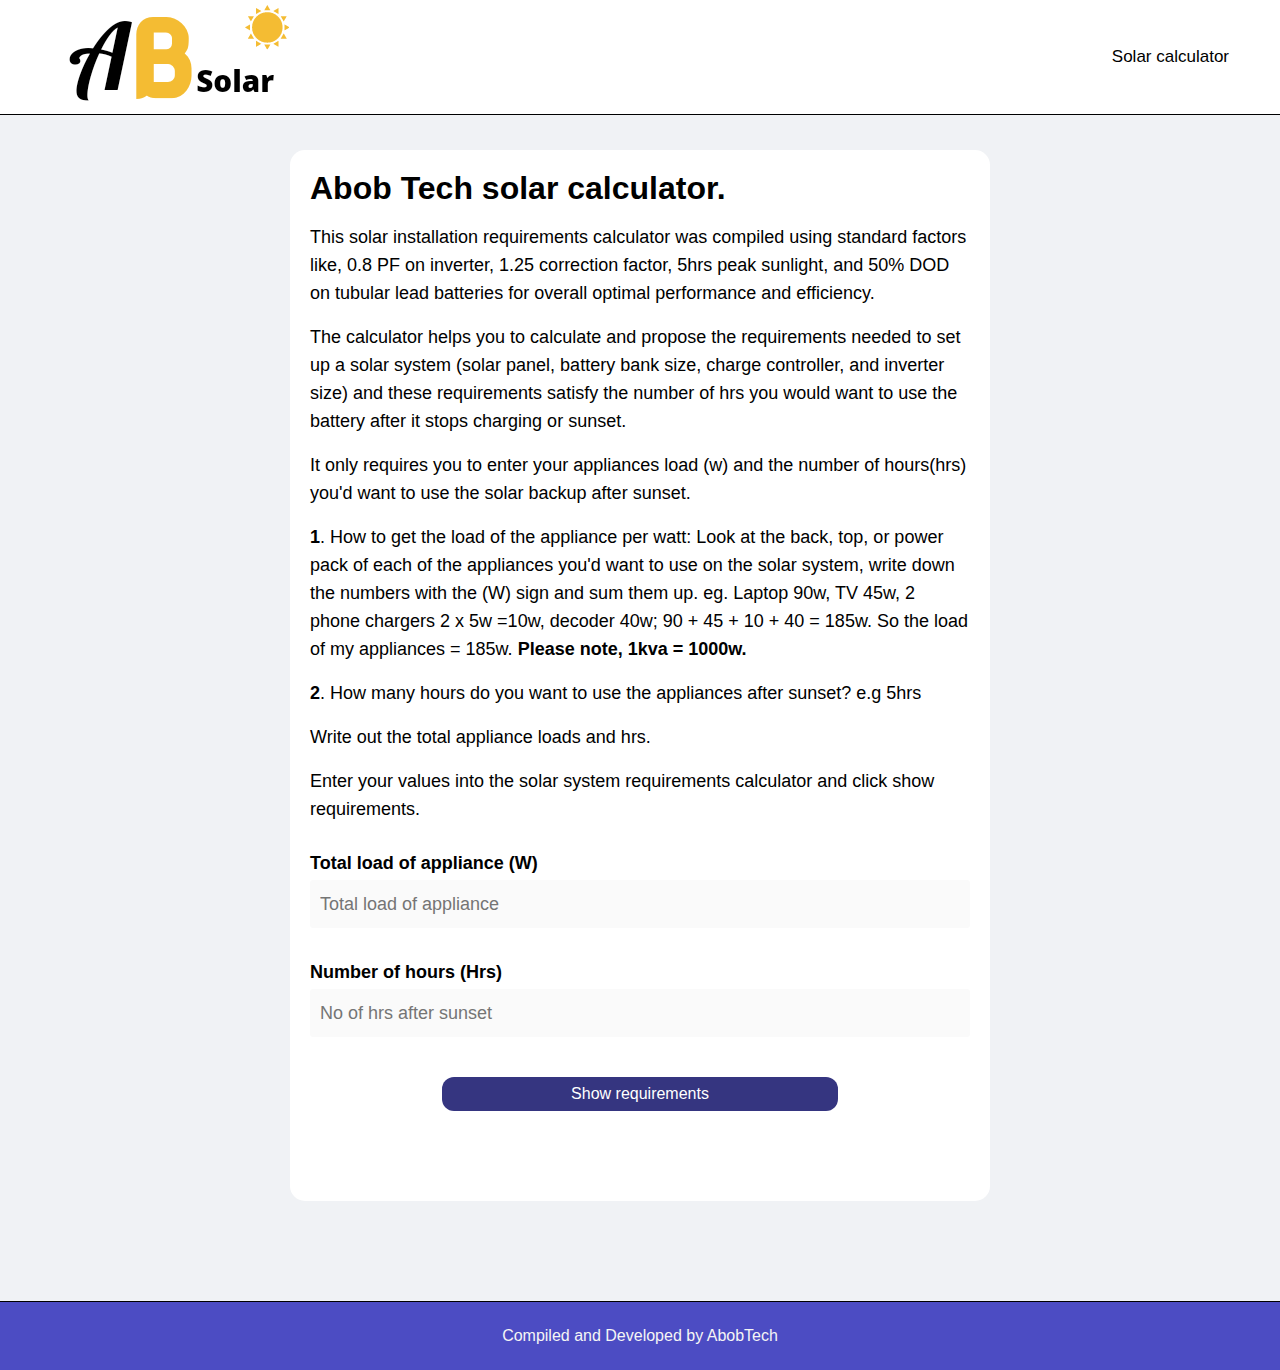
<file: index.html>
<!DOCTYPE html>
<html lang="en">
<head>
    <!-- Google tag (gtag.js) -->
<script async src="https://www.googletagmanager.com/gtag/js?id=G-8W50BXHWYW"></script>
<script>
  window.dataLayer = window.dataLayer || [];
  function gtag(){dataLayer.push(arguments);}
  gtag('js', new Date());

  gtag('config', 'G-8W50BXHWYW');
</script>
        <!-- Google Tag Manager -->
<script>(function(w,d,s,l,i){w[l]=w[l]||[];w[l].push({'gtm.start':
new Date().getTime(),event:'gtm.js'});var f=d.getElementsByTagName(s)[0],
j=d.createElement(s),dl=l!='dataLayer'?'&l='+l:'';j.async=true;j.src=
'https://www.googletagmanager.com/gtm.js?id='+i+dl;f.parentNode.insertBefore(j,f);
})(window,document,'script','dataLayer','GTM-KTL7WTR');</script>
<!-- End Google Tag Manager -->
    <meta charset="UTF-8">
    <!-- <meta http-equiv="refresh" content="2"> -->
    <meta  name="description" content="The best calculator that output the requirements for solar installation with consideration of standard factors, efficiency, correction factor, and variable power outputs">
    <meta http-equiv="X-UA-Compatible" content="IE=edge">
    <meta name="viewport" content="width=device-width, initial-scale=1.0">
    <link rel="stylesheet" href="styles.css">
    <title>Best solar calculator</title>
</head>
<body oncontextmenu="return false">
    <noscript><iframe src="https://www.googletagmanager.com/ns.html?id=GTM-KTL7WTR"
        height="0" width="0" style="display:none;visibility:hidden"></iframe></noscript>
        
    <nav>
        <a><img src="/logo.png" id="logo"></a>
        <a>Solar calculator</a>
    </nav>
    
    <div class="wrapper">
        <div class="text">
            <h1>Abob Tech solar calculator.</h1>
            <p>This solar installation requirements calculator was compiled using standard factors like, 0.8 PF on inverter, 1.25 correction factor, 5hrs peak sunlight, and 50% DOD on tubular lead batteries for overall optimal performance and efficiency.</p>
            <p>The calculator helps you to calculate and propose the requirements needed to set up a solar system (solar panel, battery bank size, charge controller, and inverter size) and these requirements satisfy the number of hrs you would want to use the battery after it stops charging or sunset.</p>
            <p>It only requires you to enter your appliances load (w) and the number of hours(hrs) you'd want to use the solar backup after sunset.</p>
            <p><span class="bolded">1</span>. How to get the load of the appliance per watt: 
            Look at the back, top, or power pack of each of the appliances you'd want to use on the solar system, write down the numbers with the (W) sign and sum them up.
            eg. Laptop 90w, TV 45w, 2 phone chargers 2 x 5w =10w, decoder 40w; 
            90 + 45 + 10 + 40 = 185w. So the load of my appliances = 185w. <span class="bolded">Please note, 1kva = 1000w.</span>
            </p>
             
            <p><span class="bolded">2</span>. How many hours do you want to use the appliances after sunset? e.g 5hrs  </p>
            <p>Write out the total appliance loads and hrs.</p>
            <p>Enter your values into the solar system requirements calculator and click show requirements.</p>
           
        </div>

        <div class="form">
            <form>
                <label> Total load of appliance (W)</label>
                <input type="number" id="watts" placeholder="Total load of appliance"/>
                <label>Number of hours (Hrs)</label>
                <input type="number" id="hour" placeholder="No of hrs after sunset"/>
            </form>
        </div>
        <button onclick="myFunction()">Show requirements</button>
        <h1 id="call"></h1>
        <p id="sPanel"></p>
        <p id="demo"></p>
        <p id="empty"></p>
        <p id="batbank"></p>
        <p id="chargecontrol"></p>
        <p id="inverter"></p>
        <p id="inverterV"></p>
        <p id="inverterVb"></p>
        <p id="note"></p>
        <p id="inquire"></p>
    </div>


    <footer>
    <p>Compiled and Developed by AbobTech</p>
    </footer>

<canvas class="background"></canvas>
<script src="dist/particles.min.js"></script>
<script src="myScript.js"></script>            
</body>
</html>
</file>
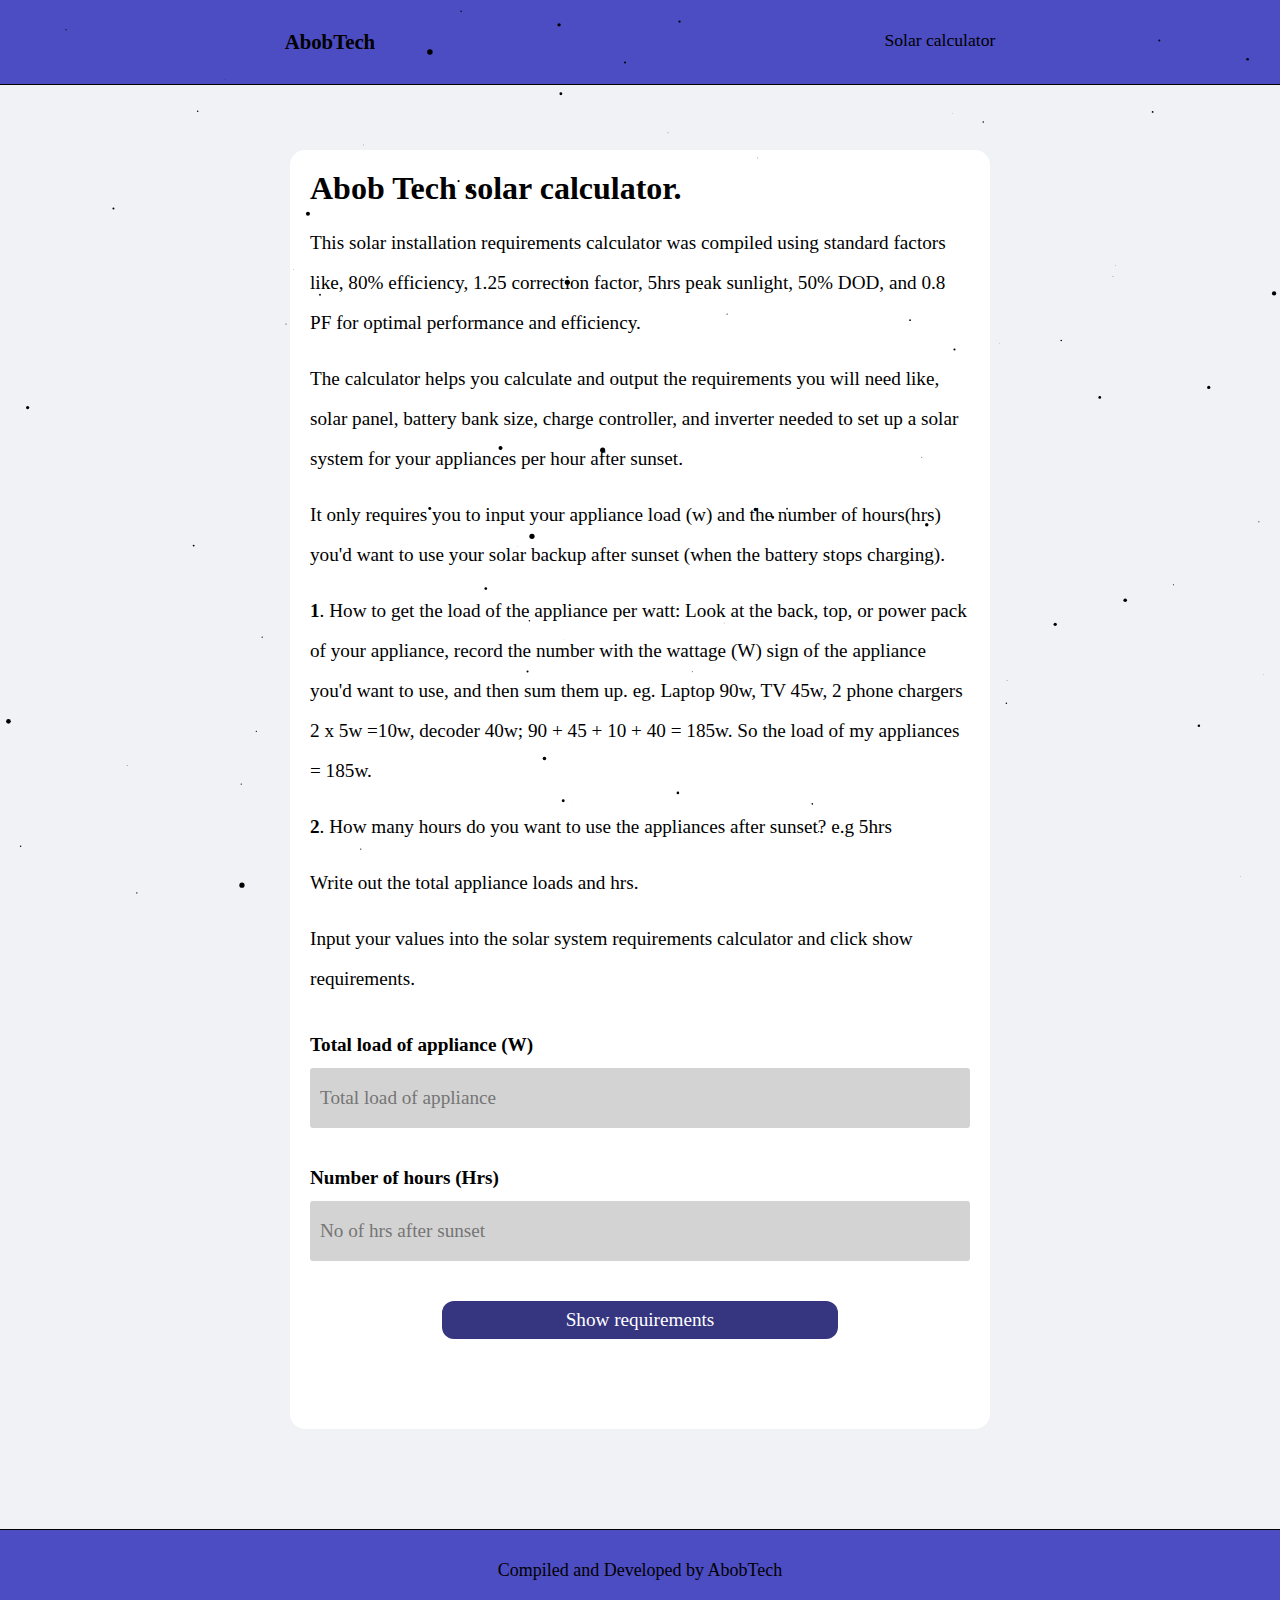
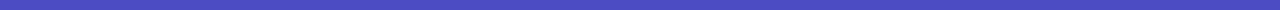
<file: solar.html>
<!DOCTYPE html>
<html lang="en">
<head>
    <meta charset="UTF-8">
    <meta  name="description" content="The best calculator that output the requirements for solar installation with consideration of standard factors, efficiency, correction factor, and variable power outputs">
    <meta http-equiv="X-UA-Compatible" content="IE=edge">
    <meta name="viewport" content="width=device-width, initial-scale=1.0">
    <link rel="stylesheet" href="css/styles.css">
    <title>Best solar calculator</title>
</head>
<body>
    <nav>
        <a>AbobTech</a>
        <a>Solar calculator</a>
    </nav>
    
    <div class="wrapper">
        <div class="text">
            <h1>Abob Tech solar calculator.</h1>
            <p>This solar installation requirements calculator was compiled using standard factors like, 80% efficiency, 1.25 correction factor, 5hrs peak sunlight, 50% DOD, and 0.8 PF for optimal performance and efficiency.</p>
            <p>The calculator helps you calculate and output the requirements you will need like, solar panel, battery bank size, charge controller, and inverter needed to set up a solar system for your appliances per hour after sunset.</p>
            <p>It only requires you to input your appliance load (w) and the number of hours(hrs) you'd want to use your solar backup after sunset (when the battery stops charging).</p>
            <p><span class="bolded">1</span>. How to get the load of the appliance per watt: 
            Look at the back, top, or power pack of your appliance, record the number with the wattage (W) sign of the appliance you'd want to use, and then sum them up.
            eg. Laptop 90w, TV 45w, 2 phone chargers 2 x 5w =10w, decoder 40w; 
            90 + 45 + 10 + 40 = 185w. So the load of my appliances = 185w.
            </p>
            <p><span class="bolded">2</span>. How many hours do you want to use the appliances after sunset? e.g 5hrs  </p>
            <p>Write out the total appliance loads and hrs.</p>
            <p>Input your values into the solar system requirements calculator and click show requirements.</p>
        </div>

        <div class="form">
            <form>
                <label> Total load of appliance (W)</label>
                <input type="number" id="watts" placeholder="Total load of appliance"/>
                <label>Number of hours (Hrs)</label>
                <input type="number" id="hour" placeholder="No of hrs after sunset"/>
            </form>
        </div>
        <button onclick="myFunction()">Show requirements</button>
        <h1 id="call"></h1>
        <p id="sPanel"></p>
        <p id="demo"></p>
        <p id="batbank"></p>
        <p id="chargecontrol"></p>
        <p id="inverter"></p>
        <p id="inverterV"></p>
    </div>

    <footer>
    <p>Compiled and Developed by AbobTech</p>
    </footer>

<canvas class="background"></canvas>
<script src="dist/particles.min.js"></script>
<script src="js/myScript.js"></script>            
</body>
</html>
</file>
<file: styles.css>
*{
    padding: 0;
    margin: 0;
    box-sizing: border-box;
}

body{
    background:#f0f2f5;
    font-family: -apple-system, BlinkMacSystemFont, 'Segoe UI', Roboto, Oxygen, Ubuntu, Cantarell, 'Open Sans', 'Helvetica Neue', sans-serif;
}
.text p, h1{
    margin-bottom: 16px;
}
.background{
    position: absolute;
    display: block;
    top: 0;
    left: 0;
    z-index: 0;
}

nav{
    background-color: white;
    display: flex;
    padding: 5px 50px;
    justify-content: space-between;
    border-bottom: 0.5px solid black;
    position: fixed;
    width: 100%;
    top: 0;
}
nav :nth-child(2){
    font-size: 17px;
    font-weight: 500;
    margin: auto 1px;
    
}
#logo{
    height: 100px;
    width: 250px;
}

.logo{
    font-weight: bold;
    font-size: larger;
}
.wrapper{
    width: 700px;
    padding: 20px;
    background-color: white;
    height: auto;
    margin: 150px auto 100px;
    border-radius: 15px;
}


form{
    flex-direction: column;
    display: flex;
}

#watts, #hour{
    margin-bottom: 20px;
    padding: 10px;
    margin-top: 3px;
    border-radius: 3px;
    background-color
}

button{
    padding: 8px;
    font-size: 16px;
    width: 60%;
    background-color: rgb(53, 53, 128);
    color: #fff;
    border-radius: 12px;
    border: none;
    margin: 20px 20%;
    cursor: pointer;
}

button:hover{
    background-color: #d3d3d3;
    color: black;

}

p, label,input{
    line-height: 28px;
    font-size: 18px;
}
#inquire{
    font-size: 18px;
    font-style: italic;
    margin-top: 18px;
}
#note, #empty{
    /* font-style: italic; */
    margin-top: 18px;
    color: red;
    font-weight: 600;

}


.bolded{
    font-weight: bold;
}
input{
    background-color: #FAFAFA;
    border-radius: 30px;
    border: none;
}
label{
    font-weight: bold;
    margin-top: 10px;
}

#call{
    margin-top: 50px;
}
footer{
    border-top: 0.5px solid black;
    background-color: rgb(76, 76, 195);
    padding: 20px 20px;
    margin-top: 50px;
}
footer > p{
    font-size: 16px;
    color: whitesmoke;
    text-align: center;

}


@media only screen and (max-width:768px) {
    
*{
    padding: 0;
    margin: 0;
    box-sizing: border-box;
}

nav{
    display: flex;
    padding: 10px 1px;
    justify-content: space-evenly;
    margin-bottom: 20px;
    border-radius: 10px;
}
nav :nth-child(2){
    font-size: 16px;
    font-weight: 500;
    text-align: center;
}
p, label,input{
    line-height: 28px;
    font-size: 16px;
}

#inquire{
    font-size: 16px;
    font-style: italic;
    margin-top: 16px;
}

#note, #empty{
    font-weight: 600;
    margin-top: 16px;
    color: red;
}


#logo{
    height:50px;
}
.wrapper{
    width: auto;
    padding: 20px;
    margin: 110px 2px;
    height: auto;
    background-color: white;

}


#watts, #hour{
    margin-bottom: 20px;
    padding: 10px;
    margin-top: 3px;
    border-radius: 3px;
}

button{
    padding: 8px;
    font-size: 15px;
    width: 60%;
    background-color: rgb(53, 53, 128);
    color: #fff;
    border-radius: 12px;
    border: none;
    margin-bottom: 20px;
    margin-left: 55px;
}
footer > p{
    font-size: 14px;
    color: whitesmoke;
    text-align: center;

}


}
</file>
<file: css/styles.css>
*{
    padding: 0;
    margin: 0;
    box-sizing: border-box;
}

body{
    background:#f0f2f5;
    /* background: linear-gradient(90deg, rgba(2,0,36,1)0%, */
    /* rgba(9,9,121,1)36%, */
    /* rgba(0,212, 255,1)100%); */
}
.text p, h1{
    margin-bottom: 16px;
}
.background{
    position: absolute;
    display: block;
    top: 0;
    left: 0;
    z-index: 0;
}

nav{
    background-color: rgb(76, 76, 195);
    display: flex;
    padding: 30px;
    font-family: cursive;
    justify-content: space-around;
    border-bottom: 0.5px solid black;
    position: fixed;
    width: 100%;
    top: 0;
}
nav :nth-child(2){
    font-size: 1.1rem;
    font-weight: 500;
    font-family: cursive;
    
}
nav :nth-child(1){
    font-size: 1.3rem;
    font-weight: 900;
    font-family: cursive;
    text-align: center;
}

.logo{
    font-weight: bold;
    font-size: larger;
}
.wrapper{
    width: 700px;
    padding: 20px;
    background-color: white;
    height: auto;
    margin: 150px auto 100px;
    border-radius: 15px;
}


form{
    flex-direction: column;
    display: flex;
}

#watts, #hour{
    margin-bottom: 20px;
    padding: 10px;
    margin-top: 3px;
    border-radius: 3px;
}

button{
    padding: 8px;
    font-size: larger;
    width: 60%;
    background-color: rgb(53, 53, 128);
    color: #fff;
    border-radius: 12px;
    border: none;
    margin: 20px 20%;
    font-family: cursive;
    cursor: pointer;
}

button:hover{
    background-color: #d3d3d3;
    color: black;

}

p, label,input{
    line-height: 40px;
    font-size: 1.2rem;
    font-family: cursive;
}
.bolded{
    font-weight: bold;
}
input{
    background-color: #d3d3d3;
    border-radius: 30px;
    border: none;
}
label{
    font-weight: bold;
    margin-top: 10px;
}

#call{
    margin-top: 50px;
}
footer{
    border-top: 0.5px solid black;
    background-color: rgb(76, 76, 195);
    padding: 20px 20px;
    margin-top: 50px;
}
footer > p{
    font-size: large;
    color: #000000;
    text-align: center;

}


@media only screen and (max-width:768px) {
    
*{
    padding: 0;
    margin: 0;
    box-sizing: border-box;
}

nav{
    display: flex;
    padding: 15px;
    justify-content: space-evenly;
    margin-bottom: 20px;
    border-radius: 10px;
}
nav :nth-child(2){
    font-size: 1.1rem;
    font-weight: 500;
    font-family: cursive;
    text-align: center;
}
nav :nth-child(1){
    font-size: 1.3rem;
    font-weight: 900;
    font-family: cursive;
    text-align: center;
}

.logo{
    font-weight: 600;
    font-size: larger;
}
.wrapper{
    width: auto;
    padding: 20px;
    margin: 100px 2px;
    height: auto;
    background-color: white;

}


#watts, #hour{
    margin-bottom: 20px;
    padding: 10px;
    margin-top: 3px;
    border-radius: 3px;
}

button{
    padding: 8px;
    font-size: larger;
    width: 60%;
    background-color: rgb(53, 53, 128);
    color: #fff;
    border-radius: 12px;
    border: none;
    margin-bottom: 20px;
    margin-left: 55px;
    font-family: cursive;
}

}
</file>
